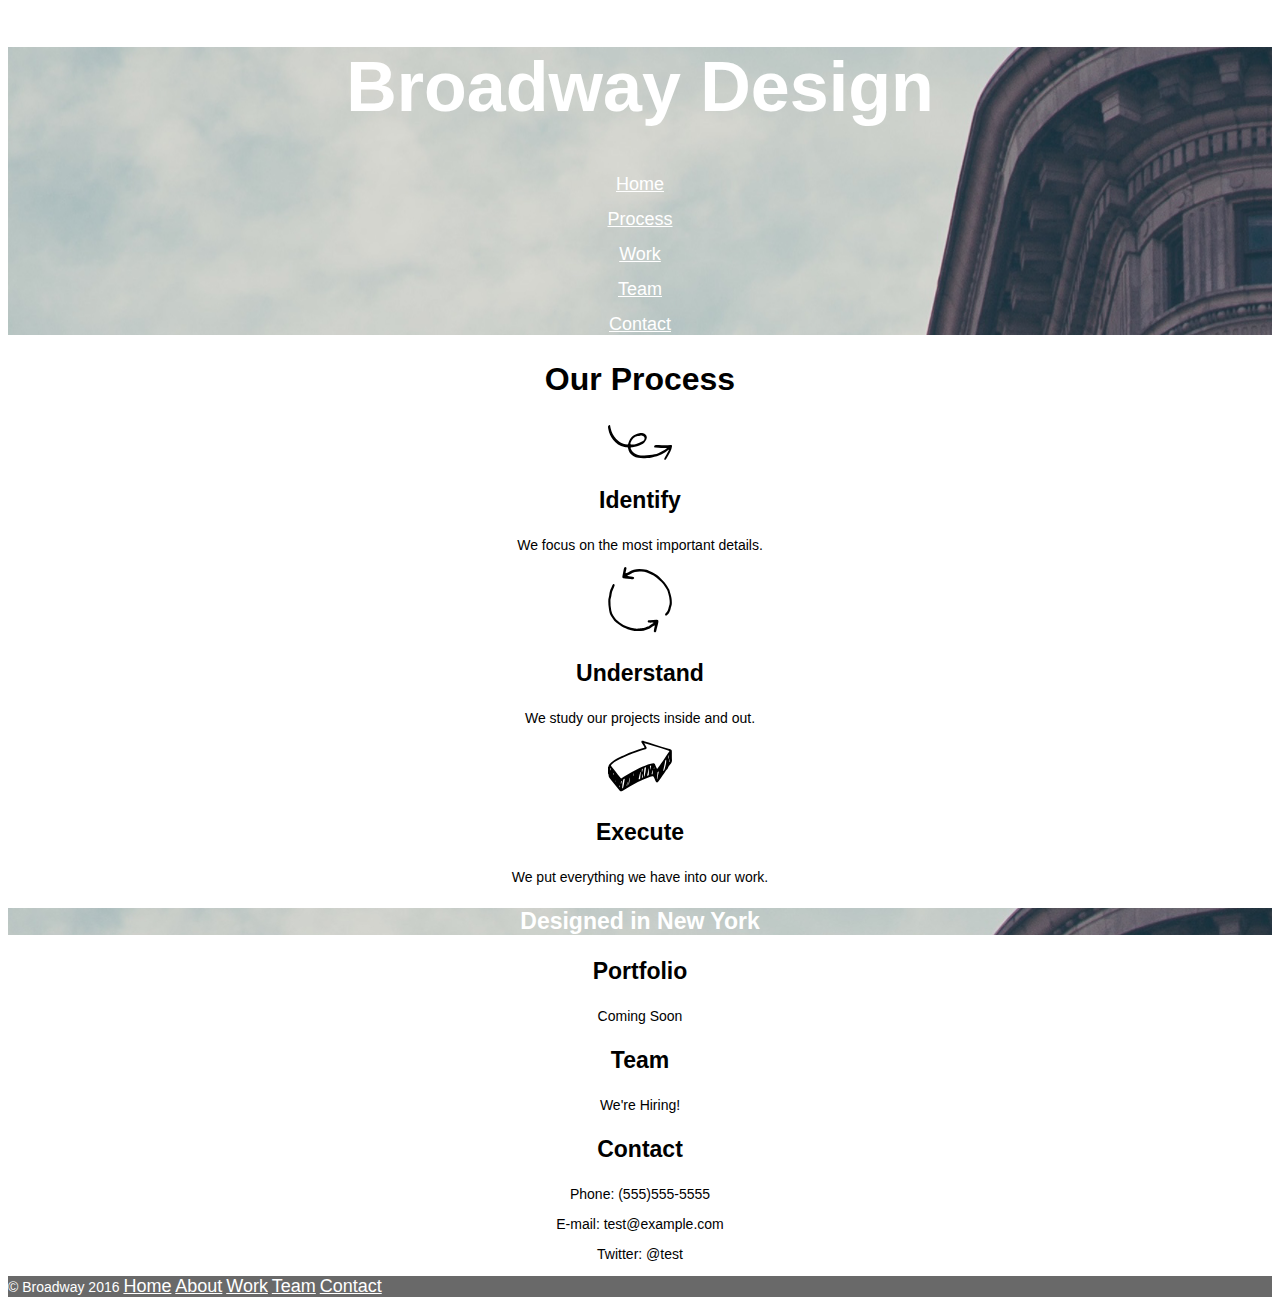
<file: portfolio/broadwaydesign/index.html>
<!DOCTYPE html>
<html lang="en" dir="ltr">
  <head>
    <meta charset="utf-8">
    <title>Broadway Design</title>
    <link rel="stylesheet" href="./css/main.css" type="text/css">
  </head>
  <body>
    <nav>
      <h1>Broadway Design</h1>
      <p><a href="#home">Home</a></p>
      <p><a href="#process">Process</a></p>
      <p><a href="#work">Work</a></p>
      <p><a href="#team">Team</a></p>
      <p><a href="#contact">Contact</a></p>
    </nav>
    <div id="content">
      <h2>Our Process</h2>
      <img src="resources/identify.svg" alt="swirl icon">
      <h3>Identify</h3>
      <p>We focus on the most important details.</p>
      <img src="resources/understand.svg" alt="circle icon">
      <h3>Understand</h3>
      <p>We study our projects inside and out.</p>
      <img src="resources/execute.svg" alt="arrow icon">
      <h3>Execute</h3>
      <p>We put everything we have into our work.</p>
    </div>
    <div id="mid_bar">
      <h3>Designed in New York</h3>
    </div>
    <div ="info">
      <h3>Portfolio</h3>
      <p>Coming Soon</p>
      <h3>Team</h3>
      <p>We're Hiring!</p>
      <h3>Contact</h3>
      <p>Phone: (555)555-5555</p>
      <p>E-mail: test@example.com</p>
      <p>Twitter: @test</p>
    </div>
    <div class="footer">
      <p>&copy Broadway 2016
      <a href="#">Home</a>
      <a href="#">About</a>
      <a href="#">Work</a>
      <a href="#">Team</a>
      <a href="#">Contact</a></p>
    </div>
  </body>
</html>
</file>
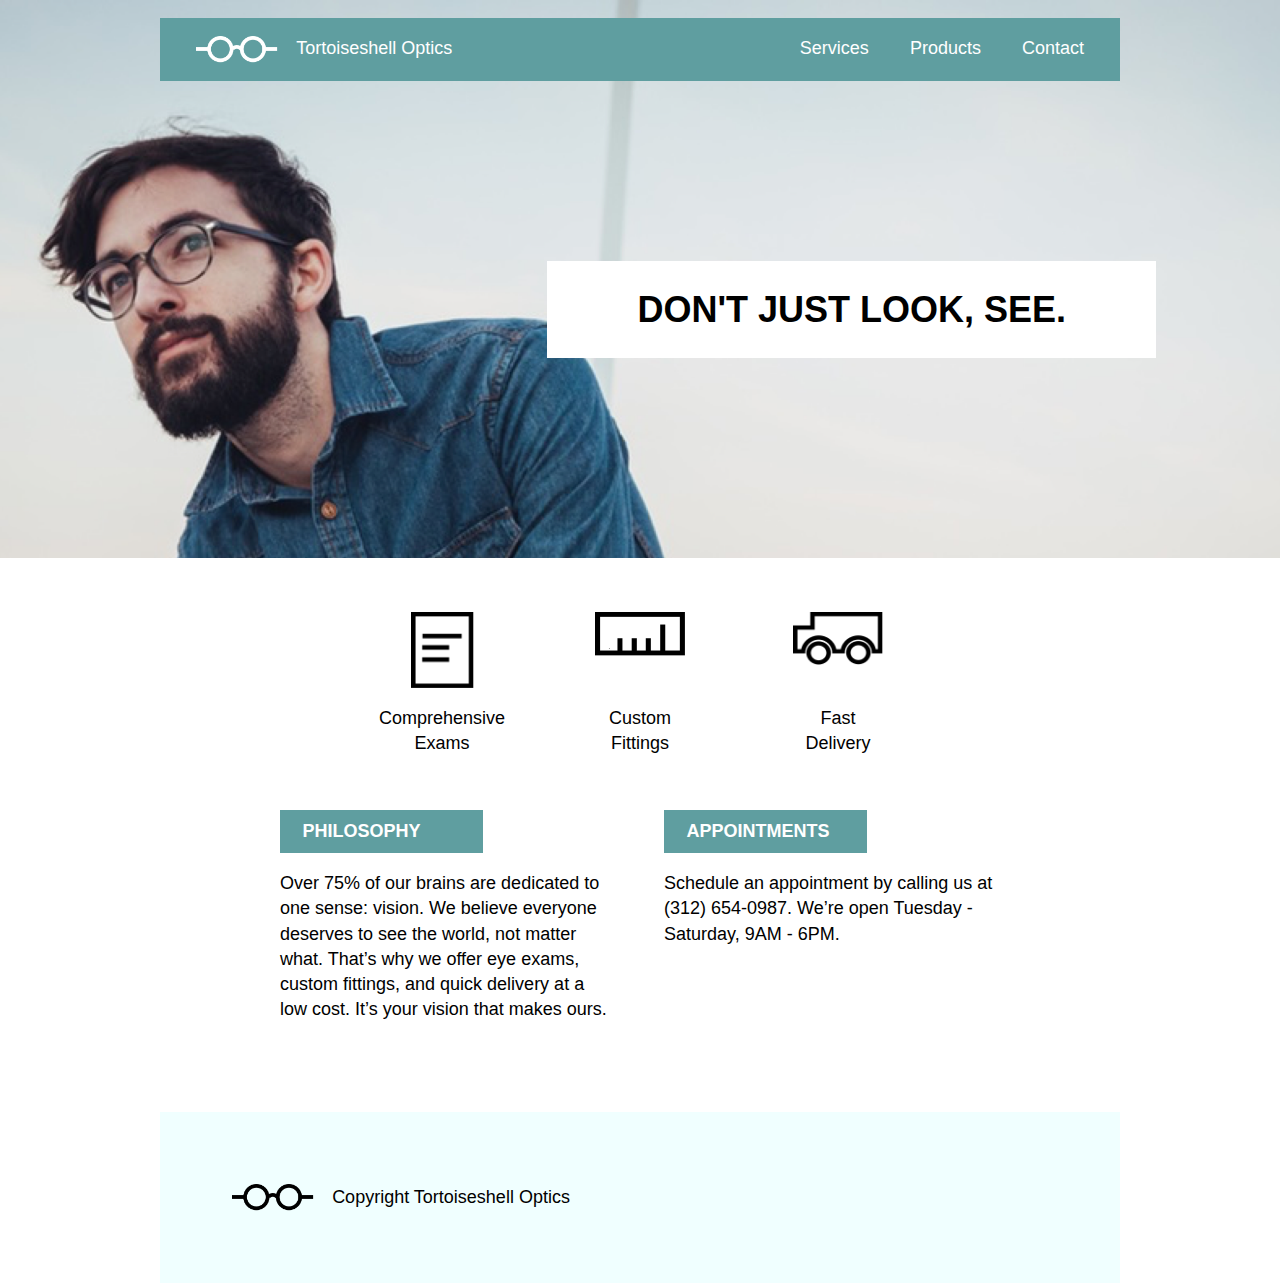
<file: portfolio/tortoiseshell_optics/index.html>
<!DOCTYPE html>
<html lang="en" dir="ltr">
  <head>
    <meta charset="utf-8">
    <title>Tortoiseshell Optics</title>
    <link rel="stylesheet" href="resources/css/reset.css" type="text/css">
    <link rel="stylesheet" href="resources/css/main.css"  type="text/css">
  </head>
  <body>
    <div class="container banner">
      <div class="container content">
        <nav class="container top">
          <div class="container logo">
            <img src="resources/images/logo-white.png" alt="logo">
            <p>Tortoiseshell Optics</p>
          </div>
          <div class="container links">
            <ul>
              <li>Services</li>
              <li>Products</li>
              <li>Contact</li>
            </ul>
            <h2>Menu</h2>
          </div>
        </nav>
        <div class="container slogan">
          <div id="slogan">
            <h1>don't just look, see.</h1>
          </div>
        </div>
      </div>
    </div>
    <div class="container main">
      <div class="container content">
        <div class="container icons">
          <div class="container exams">
            <img src="resources/images/paper-icon.png" alt="paper">
            <p>Comprehensive Exams</p>
          </div>
          <div class="container fittings">
            <img src="resources/images/ruler-icon.png" alt="ruler">
            <p>Custom Fittings</p>
          </div>
          <div class="container delivery">
            <img src="resources/images/truck-icon.png" alt="truck">
            <p>Fast Delivery</p>
          </div>
        </div>
        <div class="container text">
            <div class="container one">
              <div class="philosophy">
                <h1>philosophy</h1>
                <p>Over 75% of our brains are dedicated to one sense: vision. We believe everyone deserves to see the world, not matter what. That’s why we offer eye exams, custom fittings, and quick delivery at a low cost. It’s your vision that makes ours.</p>
              </div>
            </div>
            <div class="container two">
              <div class="appointments">
                <h1>appointments</h1>
                <p>Schedule an appointment by calling us at (312) 654-0987. We’re open Tuesday - Saturday, 9AM - 6PM.</p>
              </div>
            </div>
      </div>
      </div>
    </div>
    <div class="container main">
      <div class="container content">
        <footer>
          <img src="resources/images/logo-black.png" alt="logo">
          <span>Copyright Tortoiseshell Optics</span>
        </footer>
      </div>
    </div>
  </body>
</html>
</file>
<file: portfolio/broadwaydesign/css/main.css>
body {
  font-family: Helvetica, sans-serif;
  text-align: center;
}

nav {
  background-image: url("../resources/the-flatiron-building.png");
}
a {
   color: white;
   font-size: 18px;
 }
#mid_bar {
  color: white;
  background-image: url("../resources/the-flatiron-building.png");
}
h1 {
  font-size: 70px;
  font-weight: bold;
  color: white;
}
h2 {
  font-size: 32px;
  font-weight: bold;
}
h3 {
  font-size: 23px;
  font-weight: bold;
}
p {
  font-size: 14px;
}
.footer {
  font-size: 11px;
  color: white;
  background-color: dimgray;
  text-align: left;
}
</file>
<file: portfolio/tortoiseshell_optics/resources/css/main.css>
html {
  font-size: 18px;
}

body{
  font-family: helvetica;
}

.container {
  display: flex;
  justify-content: flex-start;
}

.banner {
  height: 30rem;
  background-image: url("../images/glasses-bg.png");
  background-position: center;
  background-size: cover;
  background-repeat: no-repeat;
  padding-top: 1rem;
  justify-content: center;
}
.banner h2 {
  display: none;
}
.content {
  width: 960px;
  flex-direction: column;
}
.top {
  justify-content: space-between;
}

li {
  display: inline;
  padding-right: 2rem;
}

nav {
  background-color: cadetblue;
  align-content: center;
  color: white;
  padding: 1rem 0 1rem 2rem;
}

 nav img {
   height: 1.5rem;
   padding-right: 1rem;
 }
.slogan {
  justify-content: flex-end;
}
#slogan {
  background-color: white;
  font-weight: bold;
  font-size: 2rem;
  line-height: 1.2;
  margin-top: 10rem;
  margin-right: -2rem;
  text-transform: uppercase;
  padding: 1.5rem 5rem;
}
.main {
  justify-content: center;

}
.icons {
  margin-top: 3rem;
  justify-content: center;
}
.exams, .fittings, .delivery {
  flex-direction: column;
  align-items: center;
  justify-content: space-between;
  height: 8rem;
  width: 5rem;
  text-align: center;
  margin: 0 3rem 0 3rem;
}
.exams img {
  width: 3.5rem;
}
.fittings img, .delivery img {
  width: 5rem;
}
.text {
  margin-top: 3rem;
  justify-content: center;
  margin-bottom: 5rem;
}
.text h1 {
  background-color: cadetblue;
  color: white;
  text-transform: uppercase;
  padding: 0.5rem 0 0.5rem 1.25rem;
  margin-bottom: 1rem;
  width: 10rem;
  font-size: 1rem;
  font-weight: bold;
}
.one, .two {
  max-width: 35%;
  margin: 0 2.5%;
}

footer {
  background-color: azure;
  display: flex;
  align-items: center;
}
footer img {
  padding: 4rem 1rem 4rem 4rem;
  height: 1.5rem;
}

@media only screen and (max-width: 1024px){
  .banner {
    padding: 0;
    height: 22rem;
    background-position: right;
  }
  .content {
    width: 100%;
  }
  #slogan {
    margin: 5rem 2rem;
    padding: 0.75rem 4rem;
    font-size: 1.33rem;
  }
}
@media only screen and (max-width: 700px){
  .container {
    max-width: 100%;
  }
  nav p, li {
    display: none;
  }
  .links h2 {
    display: block;
  }
  .links {
    justify-content: center;
  }
  .top {
    justify-content: space-around;
    padding: 1rem 0;
  }
  .banner {
    height: 17rem;
    background-position: 20%;
  }
  #slogan {
    width: 100%;
    margin: 9rem 0 0 0;
    padding: 1rem 0;
    text-align: center;
    font-size: 1rem;
  }
  .icons {
    flex-wrap: wrap;
    flex-direction: column;
    align-items: center;
    font-size: 0.77rem;
    margin: 3.77rem 0;

  }
  .exams, .fittings, .delivery {
    margin: 0;
    width: 90px;
    justify-content: center;
  }
  .one, .two {
    margin: 0;
    flex-direction: column;
    align-items: center;
  }
  .text{
    margin: 0;
    flex-direction: column;
    align-items: center;
  }
  .philosophy, .appointments {
    display: flex;
    flex-direction: column;
    align-items: center;
    margin-bottom: 4rem;
  }
  .philosophy h1, .appointments h1 {
    width: 100%;
    padding: 0.5rem 0;
    text-align: center;
  }
  .philosophy p, .appointments p {
    width: 90%;
    font-size: 0.77rem;
  }
  footer span {
    display: none;
  }
  footer img {
    padding: 4rem 0;
  }
  footer {
    display: flex;
    justify-content: center;
  }
}
</file>
